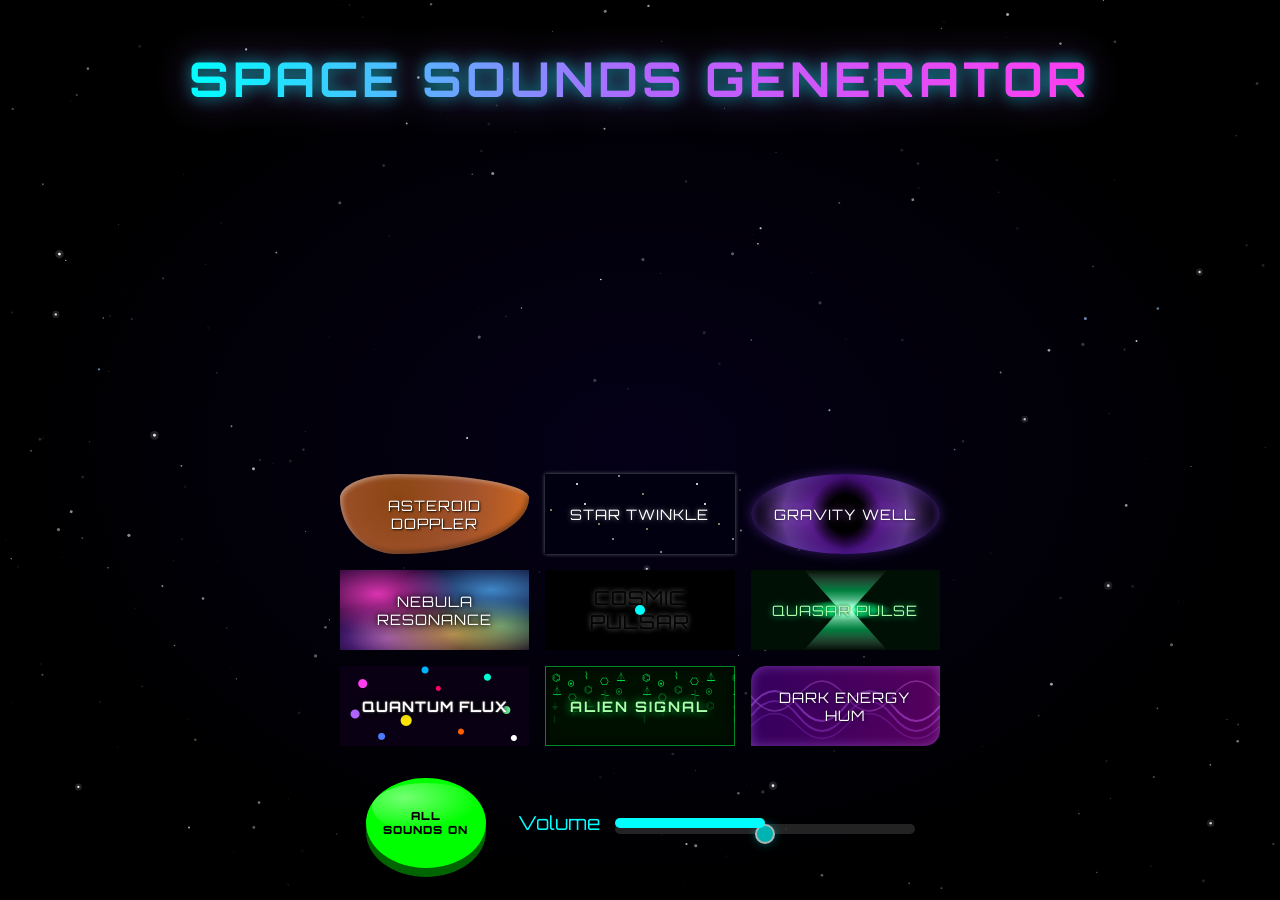
<file: index.html>
<!DOCTYPE html>
<html lang="en">
  <head>
    <meta charset="UTF-8" />
    <meta name="viewport" content="width=device-width, initial-scale=1.0" />
    <title>Enhanced Space Sounds Generator</title>
    <link rel="stylesheet" href="styles.css" />
  </head>
  <body>
    <canvas id="starfield"></canvas>
    <canvas id="visualizers"></canvas>
    <h1>Space Sounds Generator</h1>
    <div class="button-container" id="soundButtons">
      <button id="asteroid-doppler">Asteroid Doppler</button>
      <button id="star-twinkle"><span>Star Twinkle</span></button>
      <button id="gravity-well">Gravity Well</button>
      <button id="nebula-resonance">Nebula Resonance</button>
      <button id="cosmic-pulsar">Cosmic Pulsar</button>
      <button id="quasar-pulse"><span>Quasar Pulse</span></button>
      <button id="quantum-flux">Quantum Flux</button>
      <button id="alien-transmission" class="space-button alien-signal">
        Alien Signal
      </button>
      <button id="dark-energy-hum">Dark Energy Hum</button>
    </div>
    <div class="bottom-controls">
      <button id="all-sounds-toggle" class="big-button big-button-on">All Sounds On</button>
      <div class="volume-control-container">
        <label for="volume-control">Volume</label>
        <div class="volume-slider-container">
          <input
            type="range"
            id="volume-control"
            min="0"
            max="1"
            step="0.01"
            value="0.5"
          />
          <div class="volume-slider-fill"></div>
        </div>
      </div>
    </div>
    <script src="starfield.js"></script>
    <script type="module" src="main.js"></script>
  </body>
</html>
</file>
<file: styles.css>
@import url("https://fonts.googleapis.com/css2?family=Orbitron:wght@400;700&display=swap");

:root {
  --main-bg-color: #000;
  --main-text-color: #fff;
  --button-min-width: 120px;
  --button-min-height: 80px;
}

body {
  font-family: "Orbitron", sans-serif;
  display: flex;
  flex-direction: column;
  align-items: center;
  justify-content: flex-start;
  height: 100vh;
  height: 100dvh;
  margin: 0;
  padding: 1rem 0.5rem;
  box-sizing: border-box;
  overflow: hidden;
  background-color: var(--main-bg-color);
  color: var(--main-text-color);
  overflow-x: hidden;
  position: relative;
}

#starfield,
#visualizers {
  position: fixed;
  top: 0;
  left: 0;
  width: 100vw;
  height: 100vh;
  height: 100dvh;
  pointer-events: none;
  display: block;
}

#starfield {
  z-index: 0;
  background: radial-gradient(ellipse at center, #050018 0%, #000 70%);
}

#visualizers {
  z-index: 1;
}

h1,
.bottom-controls,
.button-container,
.volume-control-container {
  position: relative;
  z-index: 2;
}

h1 {
  margin-bottom: 1rem;
  font-size: 3rem;
  font-weight: 700;
  letter-spacing: 4px;
  text-transform: uppercase;
  background: linear-gradient(90deg, #00ffff 0%, #b266ff 50%, #ff3df0 100%);
  -webkit-background-clip: text;
  background-clip: text;
  -webkit-text-fill-color: transparent;
  filter: drop-shadow(0 0 8px rgba(0, 255, 255, 0.6))
    drop-shadow(0 0 18px rgba(178, 102, 255, 0.4));
}

.bottom-controls {
  display: flex;
  flex-direction: row;
  align-items: center;
  justify-content: center;
  gap: 2rem;
  margin-top: 1rem;
  margin-bottom: 1rem;
}


.volume-control-container {
  display: flex;
  align-items: center;
  margin: 0;
}

.volume-control-container label {
  margin-right: 15px;
  font-size: 1.2rem;
  color: #00ffff;
}

.volume-slider-container {
  position: relative;
  width: 300px;
  height: 10px;
}

#volume-control {
  -webkit-appearance: none;
  width: 100%;
  height: 10px;
  background: transparent;
  outline: none;
  opacity: 0.7;
  transition: opacity 0.2s;
  margin: 0;
}

#volume-control:hover {
  opacity: 1;
}

#volume-control::-webkit-slider-thumb {
  -webkit-appearance: none;
  appearance: none;
  width: 20px;
  height: 20px;
  border-radius: 50%;
  background: #00ffff;
  cursor: pointer;
  border: 2px solid #ffffff;
  box-shadow: 0 0 10px rgba(0, 255, 255, 0.5);
}

#volume-control::-moz-range-thumb {
  width: 20px;
  height: 20px;
  border-radius: 50%;
  background: #00ffff;
  cursor: pointer;
  border: 2px solid #ffffff;
  box-shadow: 0 0 10px rgba(0, 255, 255, 0.5);
}

.volume-slider-fill {
  position: absolute;
  top: 0;
  left: 0;
  width: 50%;
  height: 100%;
  background: linear-gradient(to right, #00ffff, #00ffff);
  border-radius: 5px;
  pointer-events: none;
}

#volume-control::-webkit-slider-runnable-track {
  width: 100%;
  height: 10px;
  cursor: pointer;
  background: #333333;
  border-radius: 5px;
}

#volume-control::-moz-range-track {
  width: 100%;
  height: 10px;
  cursor: pointer;
  background: #333333;
  border-radius: 5px;
}

.button-container {
  display: grid;
  grid-template-columns: repeat(3, 1fr);
  gap: 1rem;
  max-width: 600px;
  padding: 1rem;
  margin-top: auto;
}

button {
  padding: 1rem;
  font-size: 0.9rem;
  border: none;
  cursor: pointer;
  transition: all 0.3s;
  min-width: var(--button-min-width);
  min-height: var(--button-min-height);
  text-shadow: 0 0 5px rgba(255, 255, 255, 0.5);
}

.big-button {
  width: 90px;
  height: 90px;
  font-size: 0.7rem;
  font-weight: 900;
  text-transform: uppercase;
  cursor: pointer;
  border: none;
  border-radius: 50%;
  outline: none;
  transition: all 0.3s ease;
  position: relative;
  font-family: "Orbitron", sans-serif;
  letter-spacing: 1px;
  flex-shrink: 0;
  text-shadow: none;
  isolation: isolate;
}

.big-button-on {
  background-color: #00ff00;
  color: black;
  box-shadow: 0 9px #006400, 0 10px 10px rgba(0, 0, 0, 0.4);
}

.big-button-off {
  background-color: #ff0000;
  color: white;
  box-shadow: 0 9px #8b0000, 0 10px 10px rgba(0, 0, 0, 0.4);
}

.big-button:hover {
  opacity: 0.9;
}

.big-button:active {
  box-shadow: 0 5px #006400, 0 6px 6px rgba(0, 0, 0, 0.4);
  transform: translateY(4px);
}

.big-button::before {
  content: "";
  position: absolute;
  top: 5%;
  left: 5%;
  width: 90%;
  height: 55%;
  border-radius: 50%;
  background: radial-gradient(
    ellipse at 30% 30%,
    rgba(255, 255, 255, 0.45),
    rgba(255, 255, 255, 0) 70%
  );
  pointer-events: none;
  z-index: -1;
}

#asteroid-doppler,
#star-twinkle,
#gravity-well,
#nebula-resonance,
#cosmic-pulsar,
#quasar-pulse,
#quantum-flux,
#alien-signal,
#dark-energy-hum {
  font-family: "Orbitron", sans-serif;
  /* Add any other common styles for effect buttons here */
  font-size: 0.8 rem;
  letter-spacing: 1px;
  text-transform: uppercase;
  transition: all 0.3s ease;
}

/* Button-specific styles */
#asteroid-doppler {
  background: radial-gradient(circle at 30% 30%, #8b4513, #a0522d, #d2691e);
  color: #fff;
  border-radius: 30% 70% 70% 30% / 30% 30% 70% 70%;
  text-shadow: 1px 1px 2px #000;
  box-shadow: inset 2px 2px 5px rgba(255, 255, 255, 0.4),
    inset -2px -2px 5px rgba(0, 0, 0, 0.4);
  transition: all 0.3s ease;
}

#asteroid-doppler:hover {
  transform: rotate(5deg) scale(1.05);
  animation: asteroid-jiggle 0.5s ease-in-out infinite;
}

#asteroid-doppler.playing {
  animation: asteroid-pulse 2s infinite alternate;
}

@keyframes asteroid-pulse {
  0% {
    box-shadow: 0 0 5px #ffa500, inset 2px 2px 5px rgba(255, 255, 255, 0.4),
      inset -2px -2px 5px rgba(0, 0, 0, 0.4);
  }
  100% {
    box-shadow: 0 0 20px #ffa500, inset 2px 2px 5px rgba(255, 255, 255, 0.4),
      inset -2px -2px 5px rgba(0, 0, 0, 0.4);
  }
}

@keyframes asteroid-jiggle {
  0%,
  100% {
    transform: rotate(5deg) scale(1.05) translate(0, 0);
  }
  25% {
    transform: rotate(6deg) scale(1.05) translate(2px, 2px);
  }
  50% {
    transform: rotate(5deg) scale(1.05) translate(0, 0);
  }
  75% {
    transform: rotate(4deg) scale(1.05) translate(-2px, 2px);
  }
}

#star-twinkle {
  background-color: #000011;
  color: #ffffff;
  border: none;
  box-shadow: 0 0 4px rgba(255, 255, 255, 0.4);
  position: relative;
  overflow: hidden;
  transition: all 0.3s ease;
}

#star-twinkle::before,
#star-twinkle::after {
  content: "";
  position: absolute;
  top: -50%;
  left: -50%;
  right: -50%;
  bottom: -50%;
  background-image:
    radial-gradient(1px 1px at 8px 12px,    #ffffff, rgba(0,0,0,0)),
    radial-gradient(1.5px 1.5px at 22px 28px, #ffffaa, rgba(0,0,0,0)),
    radial-gradient(1px 1px at 35px 8px,    #ffffff, rgba(0,0,0,0)),
    radial-gradient(1px 1px at 48px 42px,   #ffffff, rgba(0,0,0,0)),
    radial-gradient(2px 2px at 60px 18px,   #ffffff, rgba(0,0,0,0)),
    radial-gradient(1px 1px at 72px 60px,   #ffffaa, rgba(0,0,0,0)),
    radial-gradient(1px 1px at 88px 30px,   #ffffff, rgba(0,0,0,0)),
    radial-gradient(1.5px 1.5px at 14px 70px, #ffffff, rgba(0,0,0,0)),
    radial-gradient(1px 1px at 28px 90px,   #ffffaa, rgba(0,0,0,0)),
    radial-gradient(1px 1px at 42px 105px,  #ffffff, rgba(0,0,0,0)),
    radial-gradient(2px 2px at 58px 130px,  #ffffff, rgba(0,0,0,0)),
    radial-gradient(1px 1px at 76px 95px,   #ffffaa, rgba(0,0,0,0)),
    radial-gradient(1px 1px at 90px 118px,  #ffffff, rgba(0,0,0,0)),
    radial-gradient(1.5px 1.5px at 18px 145px, #ffffaa, rgba(0,0,0,0)),
    radial-gradient(1px 1px at 38px 162px,  #ffffff, rgba(0,0,0,0)),
    radial-gradient(1px 1px at 54px 178px,  #ffffff, rgba(0,0,0,0)),
    radial-gradient(2px 2px at 70px 150px,  #ffffaa, rgba(0,0,0,0)),
    radial-gradient(1px 1px at 84px 184px,  #ffffff, rgba(0,0,0,0)),
    radial-gradient(1px 1px at 96px 168px,  #ffffaa, rgba(0,0,0,0)),
    radial-gradient(1.5px 1.5px at 6px 50px, #ffffff, rgba(0,0,0,0)),
    radial-gradient(1px 1px at 100px 76px,  #ffffaa, rgba(0,0,0,0)),
    radial-gradient(1px 1px at 110px 140px, #ffffff, rgba(0,0,0,0));
  background-repeat: repeat;
  background-size: 120px 200px;
}

#star-twinkle::before {
  animation: twinkle 4s infinite steps(20);
}

#star-twinkle::after {
  animation: twinkle 3s infinite steps(20);
  animation-delay: 0.5s;
}

@keyframes twinkle {
  0%,
  100% {
    opacity: 0.2;
  }
  50% {
    opacity: 0.8;
  }
}

#star-twinkle:hover::before,
#star-twinkle:hover::after {
  animation-duration: 1s; /* Much faster twinkle on hover */
}

#star-twinkle:hover {
  background-color: #000022;
  box-shadow: 0 0 8px rgba(255, 255, 255, 0.7);
}

#star-twinkle span {
  position: relative;
  z-index: 1;
}

#gravity-well {
  background-color: #000;
  background-image:
    radial-gradient(circle at center, #000 18%, rgba(80, 0, 140, 0.55) 35%, rgba(40, 0, 80, 0.2) 60%, #000 85%),
    conic-gradient(from 0deg at 50% 50%,
      rgba(180, 120, 255, 0.0),
      rgba(180, 120, 255, 0.65),
      rgba(120, 60, 220, 0.2),
      rgba(180, 120, 255, 0.7),
      rgba(180, 120, 255, 0.0));
  color: #fff;
  text-shadow: 0 0 4px #000, 0 0 8px #b266ff;
  border-radius: 50%;
  box-shadow: inset 0 0 18px rgba(120, 60, 220, 0.6),
    0 0 12px rgba(120, 60, 220, 0.4);
}

#nebula-resonance {
  background-color: #0a0020;
  background-image:
    radial-gradient(ellipse 60% 70% at 20% 30%, rgba(255, 60, 200, 0.85), rgba(255, 60, 200, 0) 70%),
    radial-gradient(ellipse 70% 60% at 80% 25%, rgba(80, 180, 255, 0.75), rgba(80, 180, 255, 0) 70%),
    radial-gradient(ellipse 80% 70% at 60% 80%, rgba(255, 200, 80, 0.65), rgba(255, 200, 80, 0) 70%),
    radial-gradient(ellipse 60% 60% at 25% 85%, rgba(180, 80, 255, 0.7), rgba(180, 80, 255, 0) 70%),
    radial-gradient(ellipse 50% 50% at 85% 70%, rgba(80, 255, 200, 0.55), rgba(80, 255, 200, 0) 70%);
  color: #fff;
  text-shadow: 0 0 4px #000, 0 0 10px #000;
  position: relative;
  overflow: hidden;
  transition: box-shadow 0.3s ease;
}

#nebula-resonance:hover {
  box-shadow: 0 0 15px #ff00ff, 0 0 30px rgba(80, 180, 255, 0.6);
}

#cosmic-pulsar {
  background: #000000;
  position: relative;
  overflow: hidden;
  font-size: 1.2em;
}

#cosmic-pulsar::before {
  content: "";
  position: absolute;
  top: 50%;
  left: 50%;
  transform: translate(-50%, -50%);
  width: 10px;
  height: 10px;
  background: #00ffff;
  border-radius: 50%;
  animation: cosmic-spot-pulse 4s infinite;
}

#cosmic-pulsar.playing::before {
  animation: cosmic-spot-pulse-fast 0.5s infinite; /* Changed from 2s to 0.5s */
}

#cosmic-pulsar span {
  position: relative;
  z-index: 1;
  animation: cosmic-text-pulse 4s infinite;
}

@keyframes cosmic-spot-pulse {
  0%,
  100% {
    transform: translate(-50%, -50%) scale(0.5);
    box-shadow: 0 0 0 0 rgba(0, 255, 255, 0.7);
  }
  50% {
    transform: translate(-50%, -50%) scale(1.5);
    box-shadow: 0 0 30px 10px rgba(0, 255, 255, 0.7);
  }
}

@keyframes cosmic-spot-pulse-fast {
  0%,
  100% {
    transform: translate(-50%, -50%) scale(0.5);
    box-shadow: 0 0 0 0 rgba(0, 255, 255, 0.7);
  }
  50% {
    transform: translate(-50%, -50%) scale(2);
    box-shadow: 0 0 50px 20px rgba(0, 255, 255, 0.7);
  }
}

#quasar-pulse {
  background-color: #001005;
  color: #aaffaa;
  position: relative;
  overflow: hidden;
  border: none;
  background-image:
    url("data:image/svg+xml;utf8,<svg xmlns='http://www.w3.org/2000/svg' viewBox='0 0 100 100' preserveAspectRatio='none'><defs><linearGradient id='j' x1='50%25' y1='0%25' x2='50%25' y2='100%25'><stop offset='0%25' stop-color='%23ffffff' stop-opacity='0'/><stop offset='25%25' stop-color='%2300ff80' stop-opacity='0.45'/><stop offset='50%25' stop-color='%23ffffff' stop-opacity='0.95'/><stop offset='75%25' stop-color='%2300ff80' stop-opacity='0.45'/><stop offset='100%25' stop-color='%23ffffff' stop-opacity='0'/></linearGradient></defs><polygon points='28,0 72,0 53,50 72,100 28,100 47,50' fill='url(%23j)'/></svg>"),
    radial-gradient(ellipse 35% 18% at 50% 50%, #ffffff 0%, #00ff80 25%, rgba(0, 80, 0, 0) 70%);
  background-size: 100% 100%, 100% 100%;
  background-position: center, center;
  background-repeat: no-repeat;
  text-shadow: 0 0 3px #000, 0 0 6px #00ff80;
  animation: quasar-pulse 2.5s infinite;
}

@keyframes quasar-pulse {
  0%, 100% {
    box-shadow: 0 0 6px rgba(0, 255, 120, 0.5), inset 0 0 8px rgba(0, 255, 120, 0.4);
  }
  50% {
    box-shadow: 0 0 18px rgba(0, 255, 120, 0.9), inset 0 0 14px rgba(0, 255, 120, 0.7);
  }
}

#quasar-pulse:hover {
  animation-duration: 1.2s;
}

#quasar-pulse span {
  position: relative;
  z-index: 2;
}

#quantum-flux {
  background-color: #0a0014;
  background-image:
    radial-gradient(circle at 12% 22%, #ff3df0 4px, transparent 5px),
    radial-gradient(circle at 78% 14%, #00ffd5 3px, transparent 4px),
    radial-gradient(circle at 35% 68%, #ffe600 5px, transparent 6px),
    radial-gradient(circle at 64% 82%, #ff5e00 2.5px, transparent 3.5px),
    radial-gradient(circle at 88% 55%, #6effa1 3.5px, transparent 4.5px),
    radial-gradient(circle at 22% 88%, #4d7bff 3px, transparent 4px),
    radial-gradient(circle at 52% 28%, #ff0066 2px, transparent 3px),
    radial-gradient(circle at 8%  60%, #b266ff 4px, transparent 5px),
    radial-gradient(circle at 92% 90%, #ffffff 2.5px, transparent 3.5px),
    radial-gradient(circle at 45% 5%,  #00b3ff 3px, transparent 4px);
  color: #fff;
  text-shadow: 0 0 4px #000, 0 0 10px #000, 0 0 2px #fff;
  font-weight: bold;
}

.alien-signal {
  background-color: #001000;
  color: #aaffaa;
  border: 1px solid rgba(0, 255, 80, 0.5);
  text-transform: uppercase;
  letter-spacing: 2px;
  font-family: "Orbitron", sans-serif;
  font-weight: 700;
  position: relative;
  overflow: hidden;
  background-image:
    url("data:image/svg+xml;utf8,<svg xmlns='http://www.w3.org/2000/svg' width='90' height='90' viewBox='0 0 90 90'><g font-family='monospace' font-size='10' fill='%2300ff50'><text x='6'  y='14' opacity='0.95'>%E2%8C%AC</text><text x='6'  y='28' opacity='0.7'>%E2%8F%83</text><text x='6'  y='42' opacity='0.45'>%E2%8F%9A</text><text x='6'  y='56' opacity='0.25'>%E2%8C%87</text><text x='22' y='20' opacity='0.9'>%E2%8D%9F</text><text x='22' y='34' opacity='0.6'>%E2%8E%94</text><text x='22' y='48' opacity='0.35'>%E2%8F%86</text><text x='38' y='12' opacity='0.85'>%E2%8C%87</text><text x='38' y='26' opacity='0.55'>%E2%8C%AC</text><text x='38' y='40' opacity='0.3'>%E2%8F%83</text><text x='54' y='18' opacity='0.95'>%E2%8E%94</text><text x='54' y='32' opacity='0.65'>%E2%8F%86</text><text x='54' y='46' opacity='0.4'>%E2%8C%87</text><text x='70' y='14' opacity='0.85'>%E2%8F%83</text><text x='70' y='28' opacity='0.55'>%E2%8D%9F</text><text x='70' y='42' opacity='0.3'>%E2%8C%AC</text></g></svg>");
  background-repeat: repeat;
  background-size: 90px 90px;
  text-shadow: 0 0 4px #000, 0 0 8px #00ff50;
  box-shadow: inset 0 0 15px rgba(0, 0, 0, 0.7);
}

.alien-signal:hover {
  text-shadow: 0 0 10px #0f0;
  box-shadow: inset 0 0 15px rgba(0, 0, 0, 0.7), 0 0 15px #0f0;
}

#dark-energy-hum {
  background-color: #160028;
  background-image:
    linear-gradient(to right, rgba(75, 0, 130, 0.6), rgba(128, 0, 128, 0.6)),
    url("data:image/svg+xml;utf8,<svg xmlns='http://www.w3.org/2000/svg' viewBox='0 0 200 80' preserveAspectRatio='none'><path d='M0 40 Q 25 10 50 40 T 100 40 T 150 40 T 200 40' fill='none' stroke='%23c080ff' stroke-width='2' opacity='0.85'/><path d='M0 50 Q 25 20 50 50 T 100 50 T 150 50 T 200 50' fill='none' stroke='%23a060e0' stroke-width='2' opacity='0.7'/><path d='M0 30 Q 25 60 50 30 T 100 30 T 150 30 T 200 30' fill='none' stroke='%23e0a0ff' stroke-width='1.5' opacity='0.6'/><path d='M0 60 Q 25 35 50 60 T 100 60 T 150 60 T 200 60' fill='none' stroke='%239050d0' stroke-width='1.5' opacity='0.55'/></svg>");
  background-size: 100% 100%, 100% 100%;
  color: #fff;
  text-shadow: 0 0 4px #000, 0 0 10px #4b0082;
  border-radius: 15px 0 15px 0;
  box-shadow: inset 0 0 12px rgba(192, 128, 255, 0.4);
}

@keyframes pulse {
  0% {
    box-shadow: 0 0 0 0 rgba(0, 255, 0, 0.7);
  }
  70% {
    box-shadow: 0 0 0 10px rgba(0, 255, 0, 0);
  }
  100% {
    box-shadow: 0 0 0 0 rgba(0, 255, 0, 0);
  }
}

/* ───── Tablets and small laptops ───── */
@media (max-width: 800px) {
  h1 {
    font-size: 2rem;
    letter-spacing: 2px;
  }
  .button-container {
    max-width: 95vw;
    gap: 0.6rem;
    padding: 0.5rem;
  }
  :root {
    --button-min-width: 90px;
    --button-min-height: 64px;
  }
  button {
    font-size: 0.75rem;
    padding: 0.6rem;
  }
  .volume-slider-container {
    width: 200px;
  }
}

/* ───── Phones ───── */
@media (max-width: 500px) {
  body {
    padding: 0.5rem 0.25rem;
  }
  h1 {
    font-size: 1.4rem;
    letter-spacing: 1.5px;
    margin-bottom: 0.5rem;
  }
  :root {
    --button-min-width: 0;
    --button-min-height: 56px;
  }
  .button-container {
    gap: 0.4rem;
    padding: 0.25rem;
    max-width: 100vw;
    width: 100%;
    box-sizing: border-box;
  }
  button {
    font-size: 0.65rem;
    padding: 0.4rem 0.3rem;
    letter-spacing: 0.5px;
    min-width: 0;
  }
  .big-button {
    width: 70px;
    height: 70px;
    font-size: 0.55rem;
  }
  .bottom-controls {
    gap: 1rem;
    margin-top: 0.6rem;
  }
  .volume-slider-container {
    width: 150px;
  }
  .volume-control-container label {
    font-size: 0.9rem;
    margin-right: 8px;
  }
}

/* ───── Phones in landscape (short height) ───── */
@media (max-height: 500px) {
  h1 {
    font-size: 1.2rem;
    margin-bottom: 0.25rem;
  }
  body {
    padding: 0.25rem 0.5rem;
  }
  .button-container {
    gap: 0.35rem;
    padding: 0.25rem;
  }
  button {
    min-height: 44px;
    padding: 0.3rem;
    font-size: 0.65rem;
  }
  .big-button {
    width: 60px;
    height: 60px;
    font-size: 0.5rem;
  }
}
</file>
